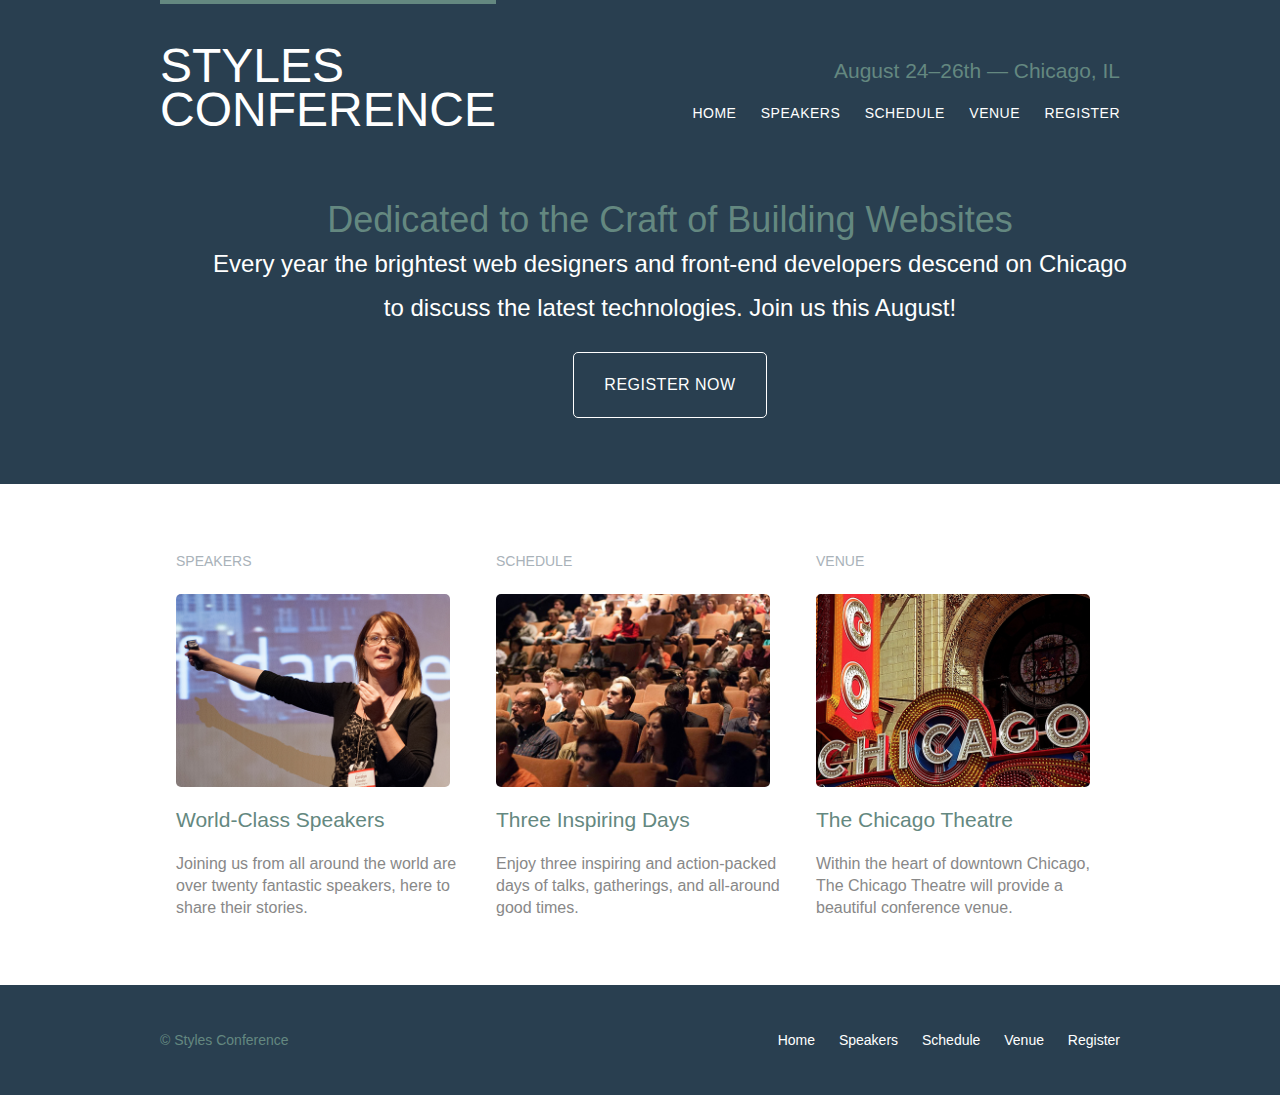
<file: index.html>
<!DOCTYPE html>
<html lang="en">

  <head>
    <meta charset="utf-8">
    <title>Styles Conference</title>
    <link rel="stylesheet" href="assets/stylesheets/main.css">
  </head>

  <body>

    <!-- Header -->

    <header class="primary-header container group">

      <h1 class="logo">
        <a href="index.html">Styles <br> Conference</a>
      </h1>

      <h3 class="tagline">August 24&ndash;26th &mdash; Chicago, IL</h3>

      <nav class="nav primary-nav">
        <a href="index.html">Home</a>
        <a href="speakers.html">Speakers</a>
        <a href="schedule.html">Schedule</a>
        <a href="venue.html">Venue</a>
        <a href="register.html">Register</a>
      </nav>

    </header>

    <!-- Hero -->

    <section class="hero container">

      <h2>Dedicated to the Craft of Building Websites</h2>

      <p>Every year the brightest web designers and front-end developers descend on Chicago <br> to discuss the latest technologies. Join us this August!</p>

      <a class="btn btn-alt" href="register.html">Register Now</a>

    </section>

    <!-- Teasers -->
    <div class="row">
    <section class="container grid">

      <section class = "teaser col-1-3">
        <a>
          <h5>Speakers</h5>
          <img src="assets/images/home/speakers.jpg" alt="Professional Speaker">
          <h3 href="speakers.html">World-Class Speakers</h3>
        </a>
        <p>Joining us from all around the world are over twenty fantastic speakers, here to share their stories.</p>
      </section><!--

      --><section class = "teaser col-1-3">
        <a>
          <h5>Schedule</h5>
          <img src="assets/images/home/schedule.jpg" alt="Conference Attendees">
          <h3 href="schedule.html">Three Inspiring Days</h3>
        </a>
        <p>Enjoy three inspiring and action-packed days of talks, gatherings, and all-around good times.</p>
      </section><!--

      --><section class = "teaser col-1-3">
        <a class="title">
          <h5>Venue</h5>
          <img src="assets/images/home/venue.jpg" alt="The Chicago Theatre">
          <h3 href="venue.html">The Chicago Theatre</h3>
        </a>
        <p>Within the heart of downtown Chicago, The Chicago Theatre will provide a beautiful conference venue.</p>
      </section>

    </section>
    </div>
    <!-- Footer -->

    <footer class="primary-footer group container">

      <small>&copy; Styles Conference</small>

      <nav class="nav">
        <a href="index.html">Home</a>
        <a href="speakers.html">Speakers</a>
        <a href="schedule.html">Schedule</a>
        <a href="venue.html">Venue</a>
        <a href="register.html">Register</a>
      </nav>

    </footer>

  </body>
</html>
</file>
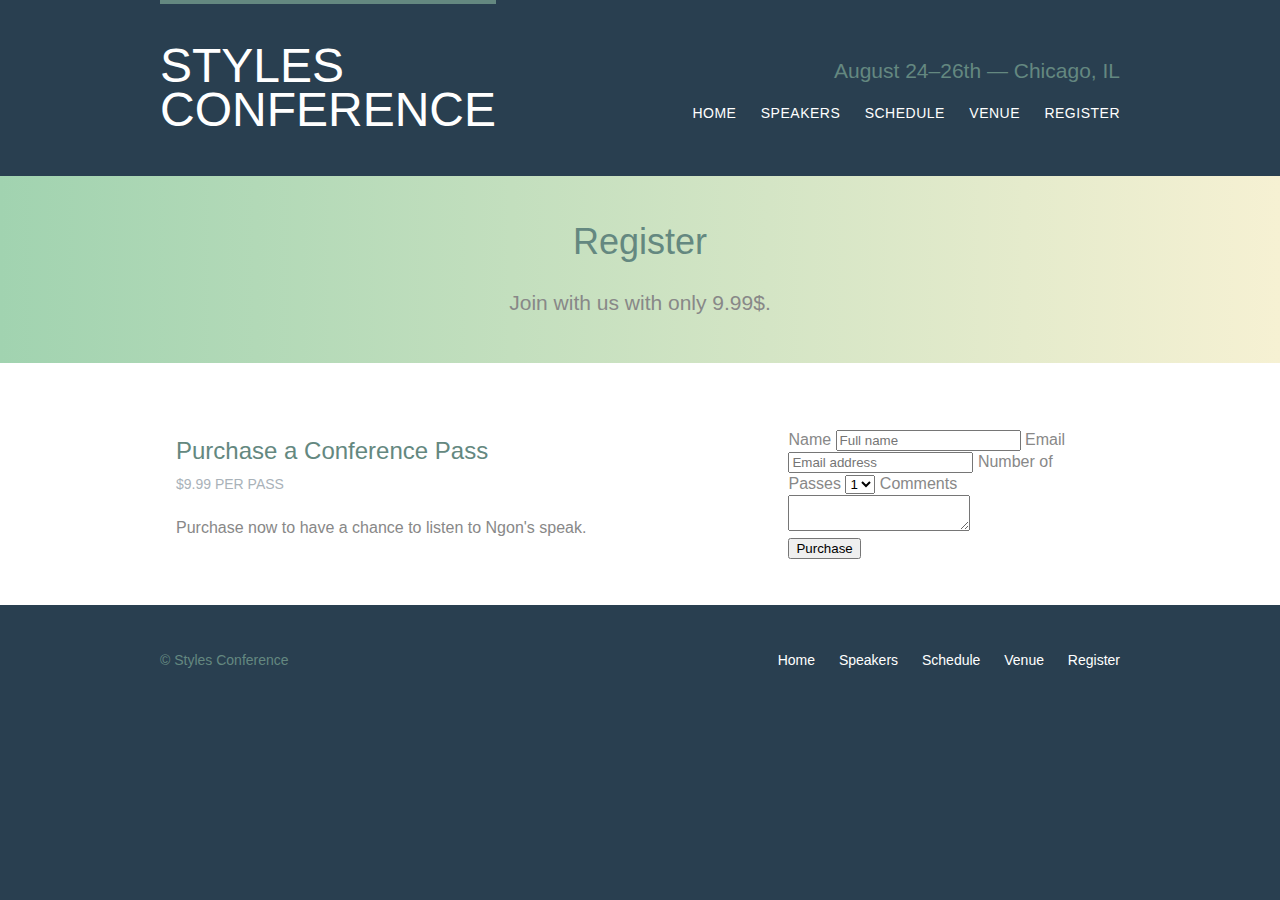
<file: register.html>
<!DOCTYPE html>
<html lang="en" dir="ltr">
<head>
  <meta charset="utf-8">
  <title>Speakers - Styles Conference</title>
  <link rel="stylesheet" href="assets/stylesheets/main.css">
</head>
  <body>
    <header class="primary-header container group">

      <h1 class="logo">
        <a href="index.html">Styles <br> Conference</a>
      </h1>

      <h3 class="tagline">August 24&ndash;26th &mdash; Chicago, IL</h3>

      <nav class="nav primary-nav">
        <a href="index.html">Home</a>
        <a href="speakers.html">Speakers</a>
        <a href="schedule.html">Schedule</a>
        <a href="venue.html">Venue</a>
        <a href="register.html">Register</a>
      </nav>

    </header>

    <section class="row-alt">
      <div class="sp container">

        <h1>Register</h1>
        <p>Join with us with only 9.99$.</p>

      </div>

    </section>

    <section class="row">
      <div class="grid">
        <section class="col-2-3">
          <h2>Purchase a Conference Pass</h2>
          <h5>$9.99 per Pass</h5>
          <p>Purchase now to have a chance to listen to Ngon's speak.</p>
        </section>

        <form class="col-1-3">
          <fieldset class="register-group">
          <label>
          Name
          <input type="text" name="name" placeholder="Full name" required="">
          </label>
          <label>
          Email
          <input type="email" name="email" placeholder="Email address" required="">
          </label>
          <label>
          Number of Passes
          <select name="quantity" required="">
          <option value="1" selected="">1</option>
          <option value="2">2</option>
          <option value="3">3</option>
          <option value="4">4</option>
          <option value="5">5</option>
          </select>
          </label>
          <label>
          Comments
           <textarea name="comments"></textarea>
          </label>
          </fieldset>
          <input class="purchase-btn" type="submit" name="submit" value="Purchase">
        </form>
      </div>
    </section>

    <footer class="primary-footer group container">

      <small>&copy; Styles Conference</small>

      <nav class="nav">
        <a href="index.html">Home</a>
        <a href="speakers.html">Speakers</a>
        <a href="schedule.html">Schedule</a>
        <a href="venue.html">Venue</a>
        <a href="register.html">Register</a>
      </nav>

    </footer>
  </body>
</html>
</file>
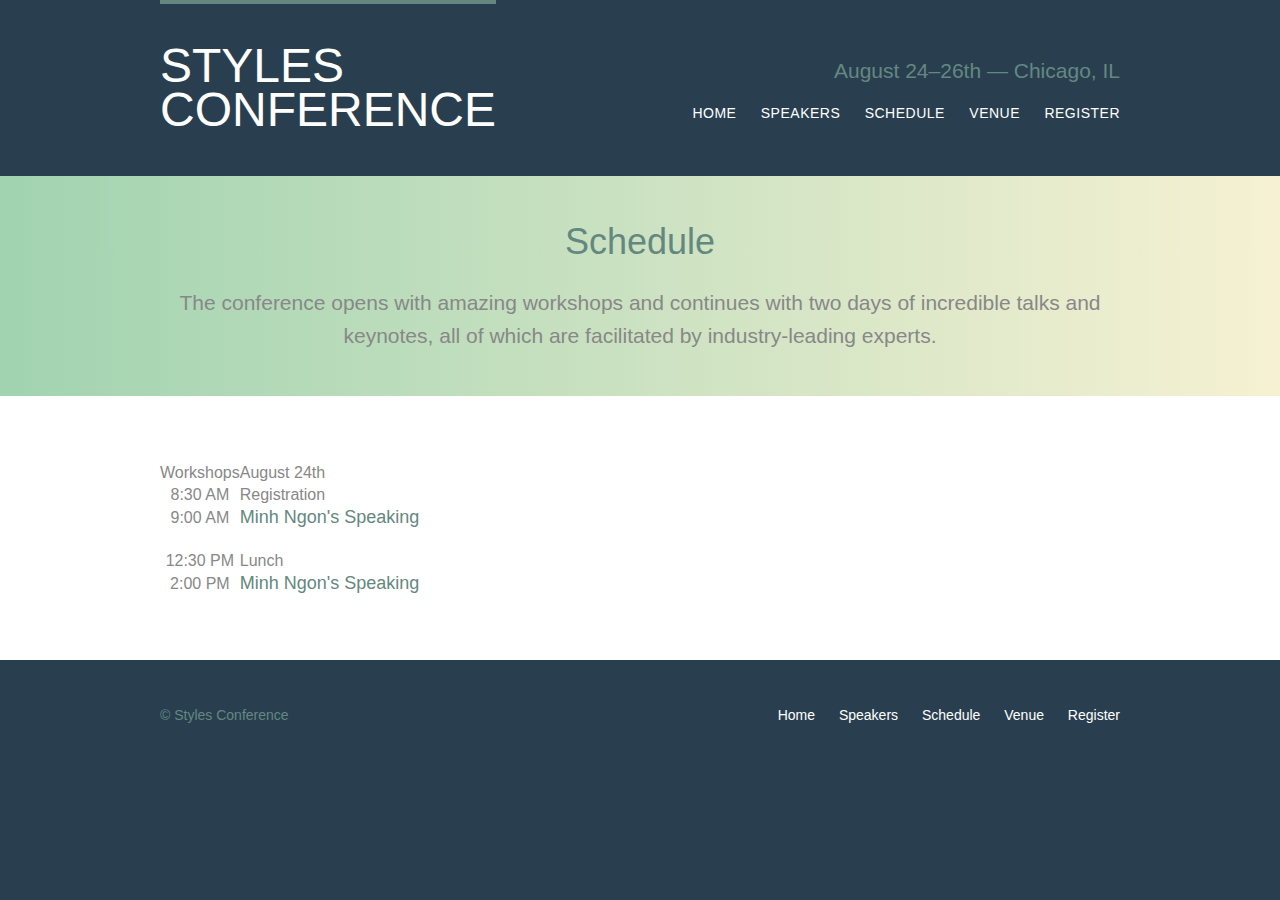
<file: schedule.html>
<!DOCTYPE html>
<html lang="en" dir="ltr">
<head>
  <meta charset="utf-8">
  <title>Speakers - Styles Conference</title>
  <link rel="stylesheet" href="assets/stylesheets/main.css">
</head>
  <body>
    <header class="primary-header container group">

      <h1 class="logo">
        <a href="index.html">Styles <br> Conference</a>
      </h1>

      <h3 class="tagline">August 24&ndash;26th &mdash; Chicago, IL</h3>

      <nav class="nav primary-nav">
        <a href="index.html">Home</a>
        <a href="speakers.html">Speakers</a>
        <a href="schedule.html">Schedule</a>
        <a href="venue.html">Venue</a>
        <a href="register.html">Register</a>
      </nav>

    </header>

    <section class="row-alt">
      <div class="sp container">

        <h1>Schedule</h1>
        <p>The conference opens with amazing workshops and continues with two days of incredible talks and keynotes,
          all of which are facilitated by industry-leading experts.</p>

      </div>
    </section>

    <section class="row">
      <div class="container">

        <!-- Workshops -->

        <table>
          <thead>
            <tr>
              <th scope="row">
                Workshops
              </th>
              <td class="schedule-offset" colspan="2">
                August 24th
              </td>
            </tr>
          </thead>
          <tbody>
            <tr>
              <th scope="row">
                <time datetime="08:30:00">8:30 AM</time>
              </th>
              <td class="schedule-offset" colspan="2">
                Registration
              </td>
            </tr>
            <tr>
              <th scope="row">
                <time datetime="09:00:00">9:00 AM</time>
              </th>
              <td>
                <a>
                  <h4>Minh Ngon's Speaking</h4>
                </a>
              </td>
            </tr>
            <tr>
              <th scope="row">
                <time datetime="12:30:00">12:30 PM</time>
              </th>
              <td class="schedule-offset" colspan="2">
                Lunch
              </td>
            </tr>
            <tr>
              <th scope="row">
                <time datetime="14:00">2:00 PM</time>
              </th>
              <td>
                <a>
                    <h4>Minh Ngon's Speaking</h4>
                </a>
              </td>
            </tr>
          </tbody>
        </table>

        


      </div>
    </section>

    <footer class="primary-footer group container">

      <small>&copy; Styles Conference</small>

      <nav class="nav">
        <a href="index.html">Home</a>
        <a href="speakers.html">Speakers</a>
        <a href="schedule.html">Schedule</a>
        <a href="venue.html">Venue</a>
        <a href="register.html">Register</a>
      </nav>

    </footer>
  </body>
</html>
</file>
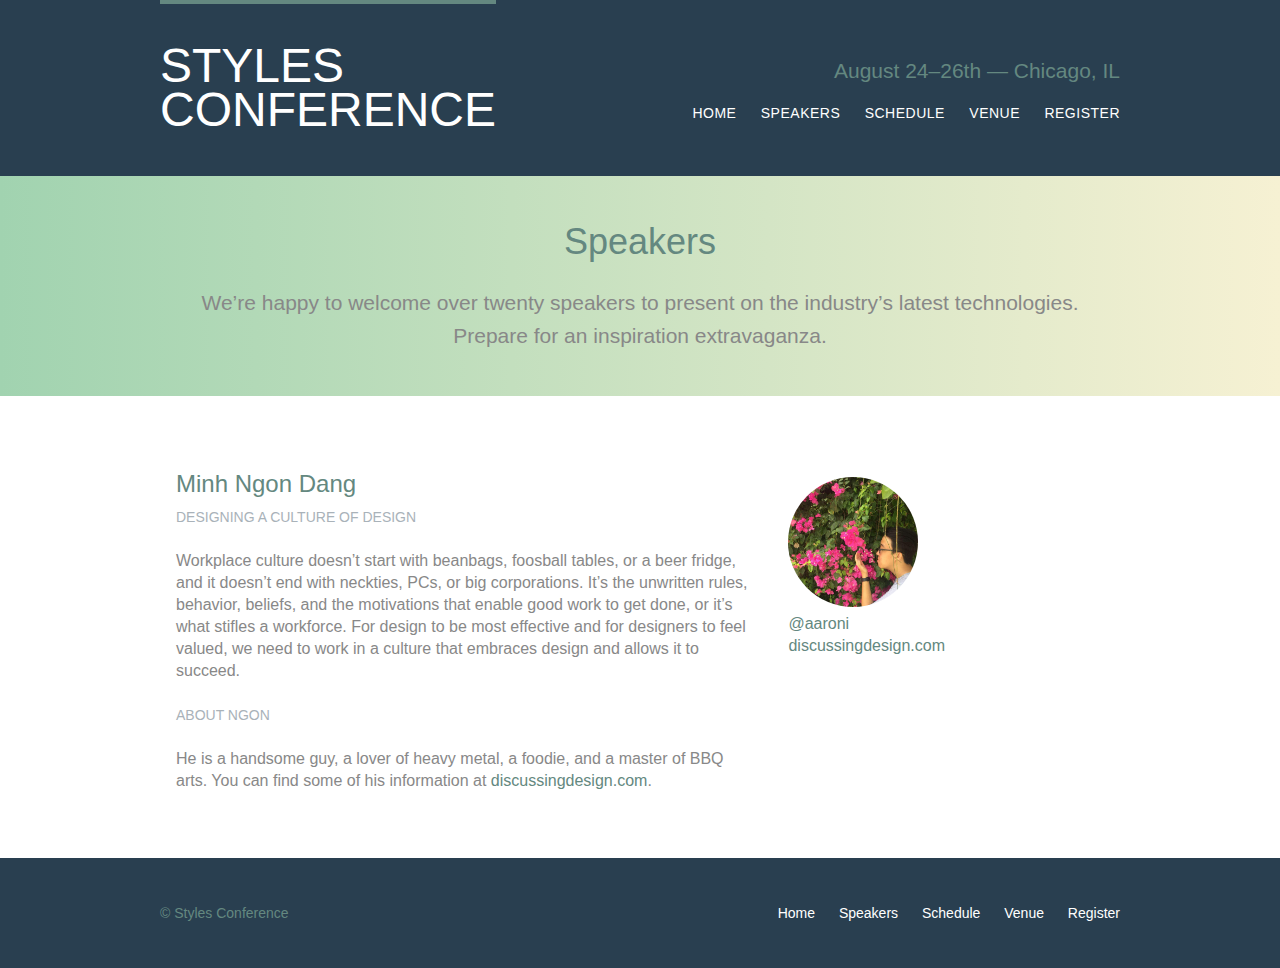
<file: speakers.html>
<!DOCTYPE html>
<html lang="en" dir="ltr">
<head>
  <meta charset="utf-8">
  <title>Speakers - Styles Conference</title>
  <link rel="stylesheet" href="assets/stylesheets/main.css">
</head>
  <body>
    <header class="primary-header container group">

      <h1 class="logo">
        <a href="index.html">Styles <br> Conference</a>
      </h1>

      <h3 class="tagline">August 24&ndash;26th &mdash; Chicago, IL</h3>

      <nav class="nav primary-nav">
        <a href="index.html">Home</a>
        <a href="speakers.html">Speakers</a>
        <a href="schedule.html">Schedule</a>
        <a href="venue.html">Venue</a>
        <a href="register.html">Register</a>
      </nav>

    </header>

    <section class="row-alt">
      <div class="sp container">

        <h1>Speakers</h1>
        <p>We’re happy to welcome over twenty speakers to present on the industry’s latest technologies. <br>
          Prepare for an inspiration extravaganza.</p>

      </div>

    </section>

    <section class="row">
      <div class="grid">
        <div class="col-2-3">
          <h2>Minh Ngon Dang</h2>
          <h5>Designing a Culture of Design</h5>
          <p>Workplace culture doesn’t start with beanbags, foosball tables, or a beer fridge, and it doesn’t end with neckties, PCs, or big corporations. It’s the unwritten rules, behavior, beliefs, and the motivations that enable good work to get done, or it’s what stifles a workforce. For design to be most effective and for designers to feel valued, we need to work in a culture that embraces design and allows it to succeed.</p>
          <h5>About Ngon</h5>
          <p>He is a handsome guy, a lover of heavy metal, a foodie, and a master of BBQ arts. You can find some of his information at <a href="http://www.discussingdesign.com/" style="text-decoration: none" >discussingdesign.com</a>.</p>
        </div>

        <aside class="col-1-3">
          <div class="speaker-info">
          <img src="assets/images/speakers/minhngon.jpg" alt="MinhNgon">
          <ul>
          <li><a href="https://twitter.com/aaroni" style="text-decoration: none">@aaroni</a></li>
          <li><a href="http://www.discussingdesign.com/" style="text-decoration: none" >discussingdesign.com</a></li>
          </ul>
          </div>
        </aside>
      </div>
    </section>

    <footer class="primary-footer group container">

      <small>&copy; Styles Conference</small>

      <nav class="nav">
        <a href="index.html">Home</a>
        <a href="speakers.html">Speakers</a>
        <a href="schedule.html">Schedule</a>
        <a href="venue.html">Venue</a>
        <a href="register.html">Register</a>
      </nav>

    </footer>
  </body>
</html>
</file>
<file: assets/stylesheets/main.css>
/* http://meyerweb.com/eric/tools/css/reset/ 2. v2.0 | 20110126
  License: none (public domain)
*/

html, body, div, span, applet, object, iframe,
h1, h2, h3, h4, h5, h6, p, blockquote, pre,
a, abbr, acronym, address, big, cite, code,
del, dfn, em, img, ins, kbd, q, s, samp,
small, strike, strong, sub, sup, tt, var,
b, u, i, center,
dl, dt, dd, ol, ul, li,
fieldset, form, label, legend,
table, caption, tbody, tfoot, thead, tr, th, td,
article, aside, canvas, details, embed,
figure, figcaption, footer, header, hgroup,
menu, nav, output, ruby, section, summary,
time, mark, audio, video {
  margin: 0;
  padding: 0;
  border: 0;
  font-size: 100%;
  font: inherit;
  vertical-align: baseline;
}
/* HTML5 display-role reset for older browsers */
article, aside, details, figcaption, figure,
footer, header, hgroup, menu, nav, section {
  display: block;
}
body {
  line-height: 1;
}
ol, ul {
  list-style: none;
}
blockquote, q {
  quotes: none;
}
blockquote:before, blockquote:after,
q:before, q:after {
  content: '';
  content: none;
}
table {
  border-collapse: collapse;
  border-spacing: 0;
}

*:before,
*:after {
  -webkit-box-sizing: border-box;
     -moz-box-sizing: border-box;
          box-sizing: border-box;
}

.container,
.grid {
  margin: 0 auto;
  width: 960px;
}

.container {
  padding-left: 30px;
  padding-right: 30px;
}


h1, h3, h4, h5, p {
  margin-bottom: 22px;
}

.btn {
  border-radius: 5px;
  color: #fff;
  cursor: pointer;
  display: inline-block;
  font-weight: 400;
  letter-spacing: .5px;

  margin: 0;
  text-transform: uppercase;
}

.btn-alt {
  border: 1px solid #fff;
  padding: 10px 30px;
  text-decoration: none;
}

.btn-alt:hover {
  background: #fff;
  color: #648880;
}

.hero {
  padding: 22px 80px 66px 80px;
  margin-left: 110px;
  text-align: center;
  color: white;
}

.group:before,
.group:after {
  content: "";
  display: table;
}
.group:after {
  clear: both;
}
.group {
  clear: both;
  *zoom: 1;
}

.logo{
  float: left;
  border-top: 4px solid #648880;
  padding: 40px 0 22px 0;
}
.logo a{
  text-decoration: none;
  text-transform: uppercase;
  font-weight: 100;
}
.primary-footer small{
  float: left;
}

.primary-footer{
  padding-bottom: 44px;
  padding-top: 44px;
}

.primary-footer nav a{
  text-decoration: none;
}

.col-1-3 {
  width: 30%;
}
.col-2-3 {
  width: 60%;
}

.col-1-3,
.col-2-3 {
  display: inline-block;
  vertical-align: top;
}

.grid,
.col-1-3,
.col-2-3 {
  padding-left:16px;
  padding-right: 16px;
}


body {
  color: #888;
  font: 300 16px/22px "Lato","Open Sans","Helvetica Neue",Helvetica,Arial,sans-serif;
  background-color: #293f50;
}

.grid{
  background-color: white;
}

/* redefine for all thing*/
h1, h2, h3, h4 {
  color: #648880;
}

h1 {
  font-size: 36px;
  line-height: 44px;
}
h2 {
  font-size: 24px;
  line-height: 44px;
}
h3 {
  font-size: 21px;
}
h4 {
  font-size: 18px;
}
h5 {
  color: #a9b2b9;
  font-size: 14px;
  font-weight: 400;
  text-transform: uppercase;
}

strong {
  font-weight: 400;
}
cite, em {
  font-style: italic;
}
a:hover {
  color: #a9b2b9;
}
a {
  color: #648880;
}

/* font for logo*/
.logo {
  border-top: 4px solid #648880;
  float: left;
  font-size: 48px;
  line-height: 44px;
  padding: 40px 0 22px 0;
}

/*font for navbar*/
.tagline {
  margin: 60px 0 20px 0;
  text-align: right;
}

.primary-nav{
  font-size: 14px;
  font-weight: 400;
  letter-spacing: .5px;
  word-spacing: 20px;
  text-transform: uppercase;
}

.primary-nav a {
  text-decoration: none;
}

/*font for footer*/
.primary-footer {
  color: #648880;
  font-size: 14px;
  padding-bottom: 44px;
  padding-top: 44px;
}
.primary-footer small {
  float: left;
  font-weight: 400;
}

/* fontsize for homepage*/
.hero {
  line-height: 44px;
  padding: 22px 80px 66px 80px;
}
.hero h2 {
  font-size: 36px;
}
.hero p {
  font-size: 24px;
}

.teaser a:hover h3 {
  color: #a9b2b9;
}

.alo h5{
  text-decoration: none!important;
}

.nav{
  text-align: right;
  word-spacing: 20px;
}

.primary-footer a,
.primary-header a{
  color: white;
}

.primary-footer a:hover,
.primary-header a:hover{
  color: #648880;
}

.teaser img {
    border-radius: 5px;
    display: block;
    margin-bottom: 22px;
    max-width: 95%;
}

.row,
.row-alt{
  min-width: 960px;
}

.row {
  background: #fff;
  padding: 66px 0 44px 0;
  min-width: 960px;
}

.row-alt {
   background: #cbe2c1;
   background: -webkit-linear-gradient(to right, #a1d3b0, #f6f1d3);
   background: -moz-linear-gradient(to right, #a1d3b0, #f6f1d3);
   background: linear-gradient(to right, #a1d3b0, #f6f1d3);
   padding: 44px 0 22px 0;
 }

.sp{
  text-align: center;
}

.sp p {
  font-size: 21px;
  line-height: 33px;
}

.speaker-info img {
    border-radius: 50%;
    height: 130px;
    margin-top:15px;

}
</file>
